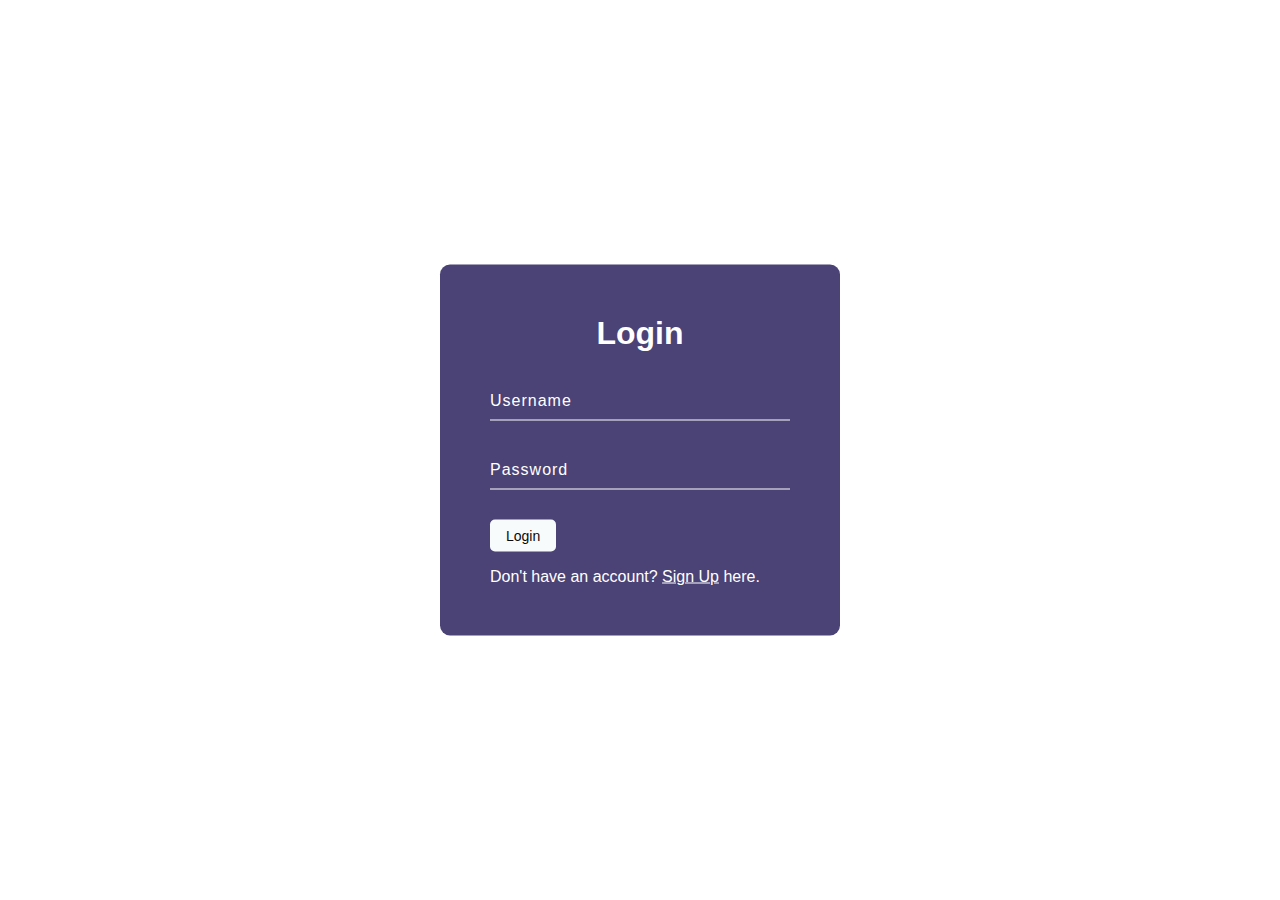
<file: login.html>
<!DOCTYPE html>
<html lang="en">
<head>
    <meta charset="UTF-8">
    <meta http-equiv="X-UA-Compatible" content="IE=edge">
    <meta name="viewport" content="width=device-width, initial-scale=1.0">
    <title>Document</title>
    <link rel="stylesheet" href="./css/login.css">
</head>
<body>
    <div class="main_div">
        <div class="box">
            <h1>Login</h1>
            <form method="POST" action="#">
                <div class="inputbox">
                    <input type="text" name="username" autocomplete="off" required>
                    <label>Username</label>
                </div>
                <div class="inputbox">
                    <input type="password" name="password" autocomplete="off" required>
                    <label>Password</label>
                </div>
                <input type="submit" name="login" value="Login">
            </form>
        <p class="logsign">Don't have an account? <a href="signup.html">Sign Up</a> here.</p> 
        </div>
    </div>
</body>
</html>
</file>
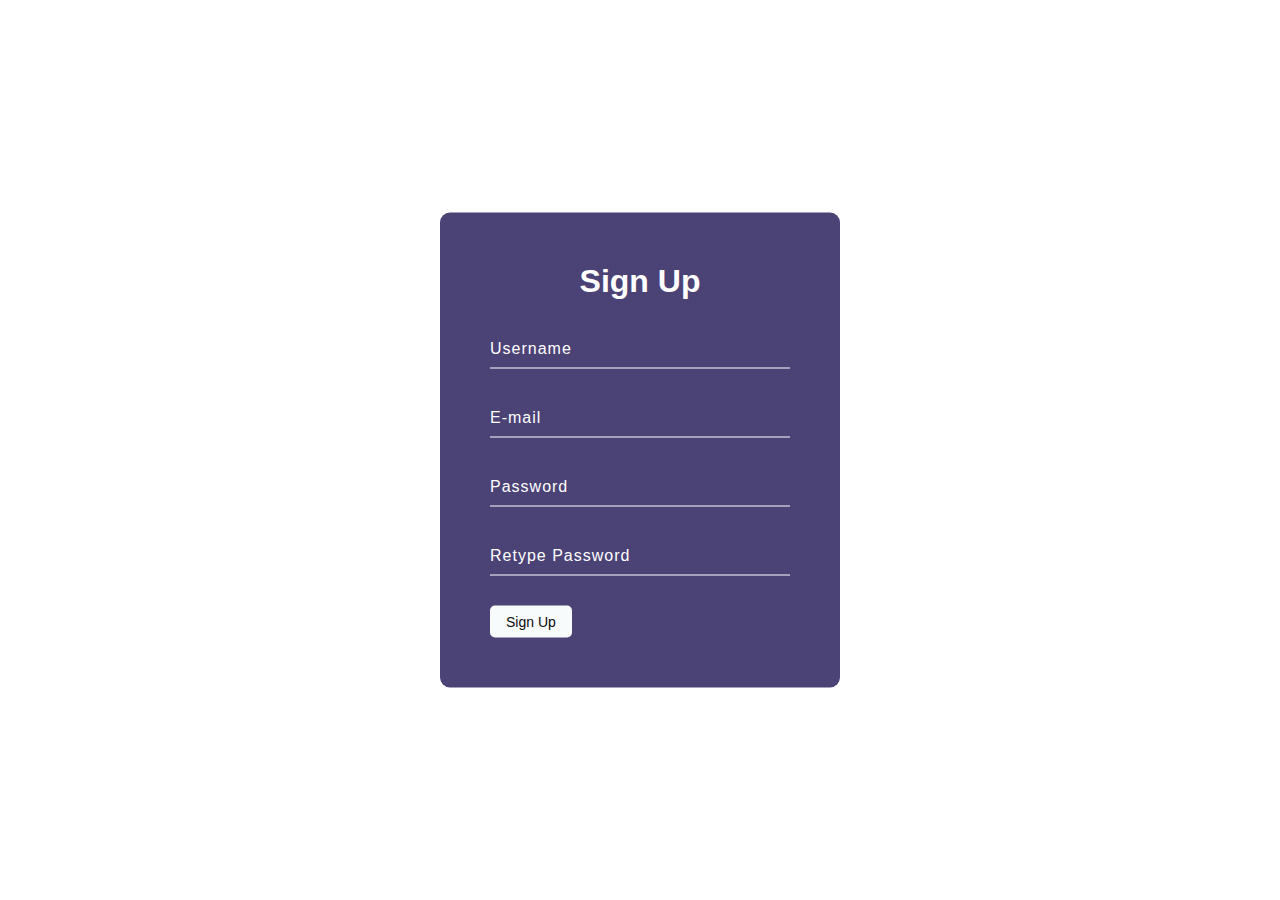
<file: signup.html>
<!DOCTYPE html>
<html lang="en">
<head>
    <meta charset="UTF-8">
    <meta http-equiv="X-UA-Compatible" content="IE=edge">
    <meta name="viewport" content="width=device-width, initial-scale=1.0">
    <title>Document</title>
    <link rel="stylesheet" href="./css/login.css">
</head>
<body>
    <div class="main_div">
        <div class="box">
            <h1>Sign Up</h1>
            <form method="POST" action="#">
                <div class="inputbox">
                    <input type="text" name="username" autocomplete="off" required>
                    <label>Username</label>
                </div>
                <div class="inputbox">
                    <input type="email" name="email" autocomplete="off" required>
                    <label>E-mail</label>
                </div>
                <div class="inputbox">
                    <input type="password" name="password" autocomplete="off" required>
                    <label>Password</label>
                </div>
                <div class="inputbox">
                    <input type="password" name="repassword" autocomplete="off" required>
                    <label>Retype Password</label>
                </div>
                <input type="submit" name="signup" value="Sign Up">
            </form>
        </div>
    </div>
</body>
</html>
</file>
<file: css/login.css>
*{
    margin: 0;
    padding: 0;
    box-sizing: border-box;
    font-family: 'Segoe UI', Tahoma, Geneva, Verdana, sans-serif;
}
a{
    color: white;
}
.main_div{
    width: 100%;
    height: 100vh;
    position: relative;
}
.box{
    width: 400px;
    position: absolute;
    top: 50%;
    left: 50%;
    transform: translate(-50%,-50%);
    padding: 50px;
    background: #4b4276;
    border-radius: 10px;
}
.box h1{
    margin-bottom: 30px;
    color: #fff;
    text-align: center;
    text-transform: capitalize;
}
.box .inputbox{
    position: relative;
}
.box .inputbox input{
    width: 100%;
    padding: 10px;
    font-size: 16px;
    color: #fff;
    letter-spacing: 1px;
    margin-bottom: 30px;
    border: none;
    border-bottom: 1px solid #fff;
    background:transparent ;
    outline: none;
}
.box .inputbox label{
    position: absolute;
    top: 0;
    left: 0;
    letter-spacing: 1px;
    padding:10px 0;
    font-size: 16px;
    color: #fff;
    transition: 0.5s;
}
.box input[type="submit"]{
    background: transparent;
    border: none;
    outline: none;
    color: rgb(10, 10, 10);
    background: #f8fbfc;
    padding: 8px 16px;
    border-radius: 5px;
    font-size: 14px;

}
.box .inputbox input:focus ~ label,
.box .inputbox input:valid ~ label{
    top: -20px;
    left: 0;
    color: #bdb8d7;
    font-size:12px ;
}
.logsign{
    color: white;
    margin-top: 1rem;
}
</file>
